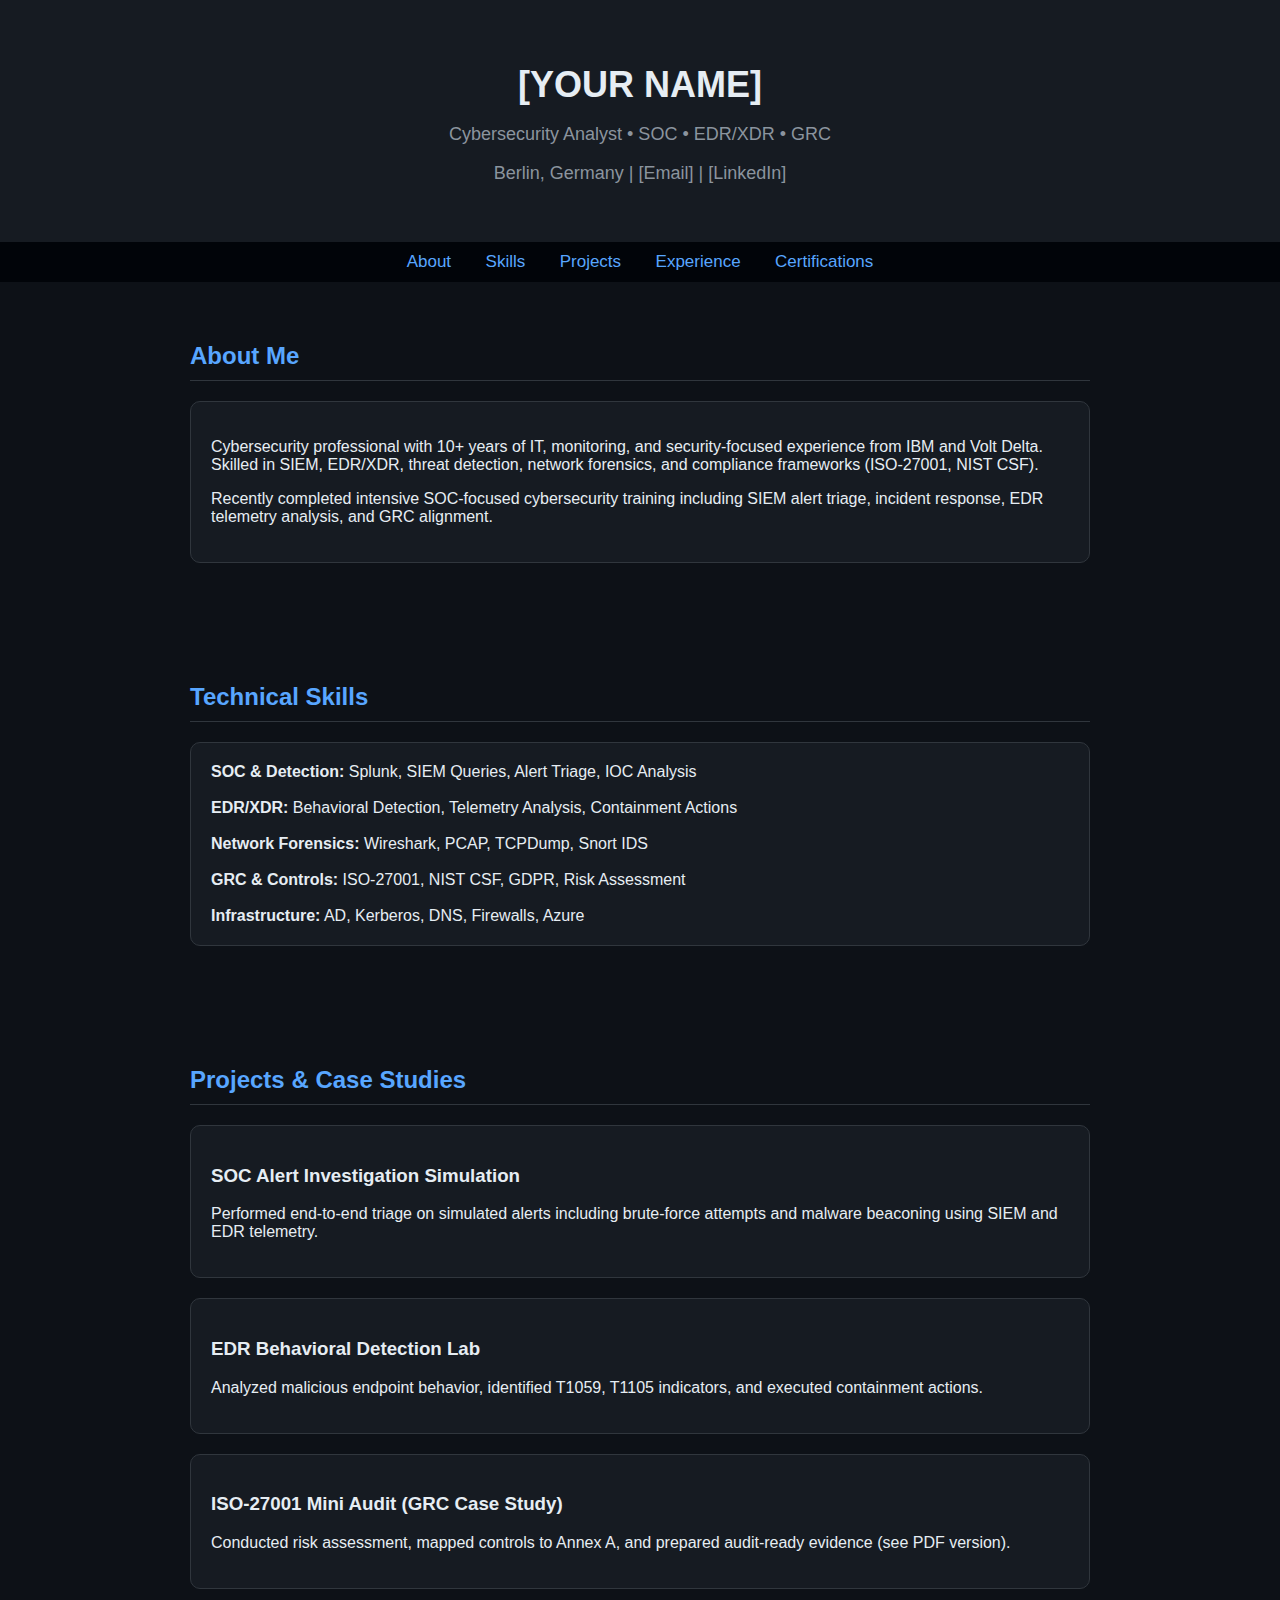
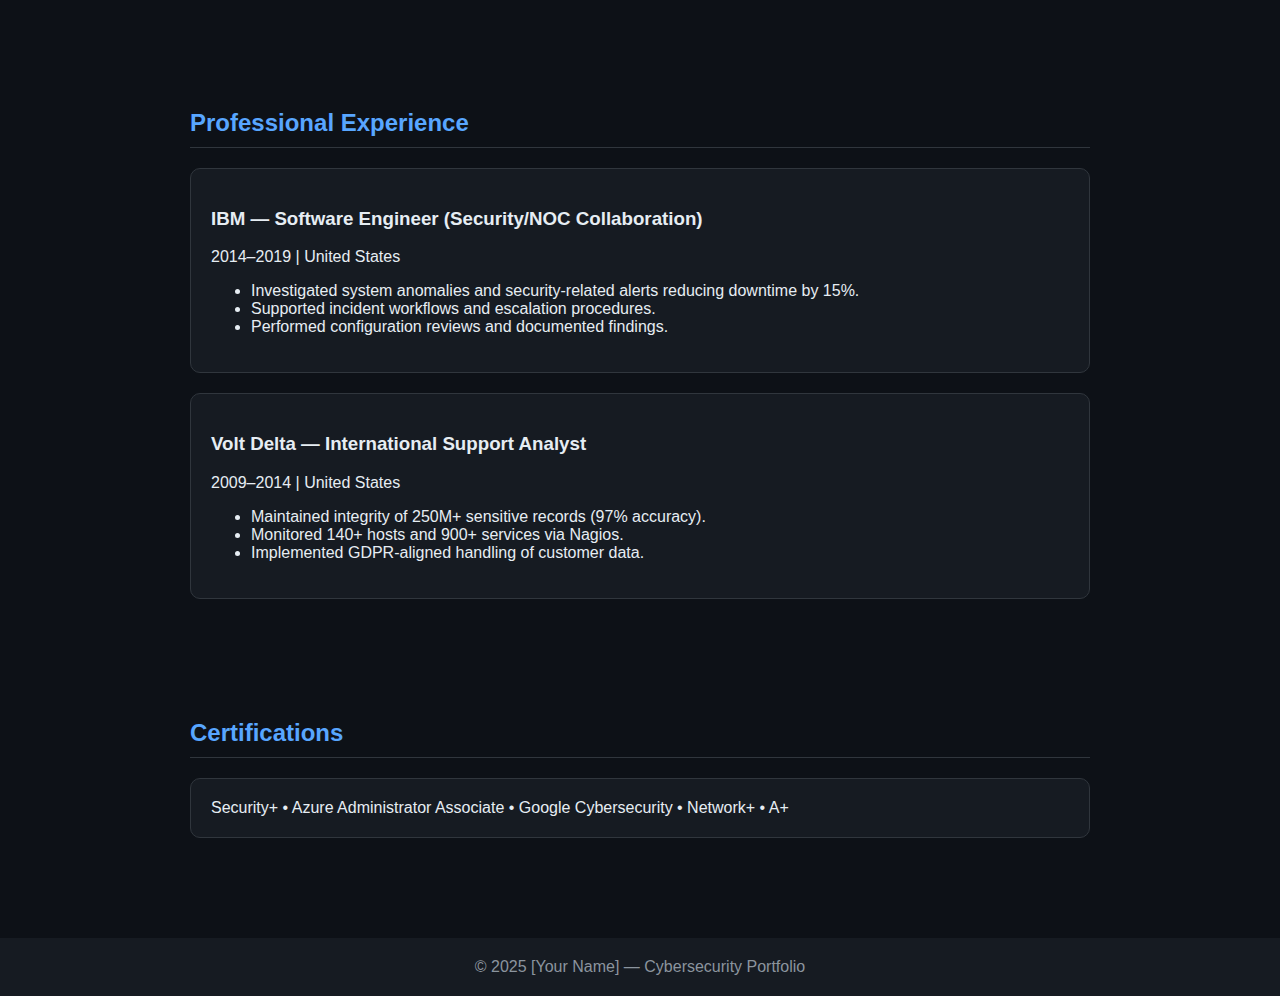
<file: indexe.html>
<!DOCTYPE html>
<html lang="en">
<head>
    <meta charset="UTF-8">
    <meta name="viewport" content="width=device-width, initial-scale=1.0">
    <title>[Your Name] | Cybersecurity Portfolio</title>
    <style>
        body {
            font-family: Arial, sans-serif;
            margin: 0;
            background: #0d1117;
            color: #e6edf3;
        }
        header {
            background: #161b22;
            padding: 40px 20px;
            text-align: center;
        }
        header h1 {
            font-size: 36px;
            margin-bottom: 10px;
        }
        header p {
            font-size: 18px;
            color: #8b949e;
        }
        nav {
            background: #010409;
            padding: 10px;
            text-align: center;
            position: sticky;
            top: 0;
        }
        nav a {
            color: #58a6ff;
            margin: 0 15px;
            text-decoration: none;
            font-size: 17px;
        }
        section {
            max-width: 900px;
            margin: auto;
            padding: 40px 20px;
        }
        h2 {
            color: #58a6ff;
            border-bottom: 1px solid #30363d;
            padding-bottom: 10px;
        }
        .box {
            background: #161b22;
            border: 1px solid #30363d;
            padding: 20px;
            border-radius: 10px;
            margin: 20px 0;
        }
        footer {
            text-align: center;
            padding: 20px;
            background: #161b22;
            color: #8b949e;
            margin-top: 40px;
        }
    </style>
</head>
<body>

<header>
    <h1>[YOUR NAME]</h1>
    <p>Cybersecurity Analyst • SOC • EDR/XDR • GRC</p>
    <p>Berlin, Germany | [Email] | [LinkedIn]</p>
</header>

<nav>
    <a href="#about">About</a>
    <a href="#skills">Skills</a>
    <a href="#projects">Projects</a>
    <a href="#experience">Experience</a>
    <a href="#certs">Certifications</a>
</nav>

<section id="about">
    <h2>About Me</h2>
    <div class="box">
        <p>
            Cybersecurity professional with 10+ years of IT, monitoring, and security-focused experience from IBM and Volt Delta.
            Skilled in SIEM, EDR/XDR, threat detection, network forensics, and compliance frameworks (ISO-27001, NIST CSF).
        </p>
        <p>
            Recently completed intensive SOC-focused cybersecurity training including SIEM alert triage, incident response,
            EDR telemetry analysis, and GRC alignment.
        </p>
    </div>
</section>

<section id="skills">
    <h2>Technical Skills</h2>
    <div class="box">
        <strong>SOC & Detection:</strong> Splunk, SIEM Queries, Alert Triage, IOC Analysis<br><br>
        <strong>EDR/XDR:</strong> Behavioral Detection, Telemetry Analysis, Containment Actions<br><br>
        <strong>Network Forensics:</strong> Wireshark, PCAP, TCPDump, Snort IDS<br><br>
        <strong>GRC & Controls:</strong> ISO-27001, NIST CSF, GDPR, Risk Assessment<br><br>
        <strong>Infrastructure:</strong> AD, Kerberos, DNS, Firewalls, Azure
    </div>
</section>

<section id="projects">
    <h2>Projects & Case Studies</h2>

    <div class="box">
        <h3>SOC Alert Investigation Simulation</h3>
        <p>Performed end-to-end triage on simulated alerts including brute-force attempts and malware beaconing using SIEM and EDR telemetry.</p>
    </div>

    <div class="box">
        <h3>EDR Behavioral Detection Lab</h3>
        <p>Analyzed malicious endpoint behavior, identified T1059, T1105 indicators, and executed containment actions.</p>
    </div>

    <div class="box">
        <h3>ISO-27001 Mini Audit (GRC Case Study)</h3>
        <p>Conducted risk assessment, mapped controls to Annex A, and prepared audit-ready evidence (see PDF version).</p>
    </div>
</section>

<section id="experience">
    <h2>Professional Experience</h2>

    <div class="box">
        <h3>IBM — Software Engineer (Security/NOC Collaboration)</h3>
        <p>2014–2019 | United States</p>
        <ul>
            <li>Investigated system anomalies and security-related alerts reducing downtime by 15%.</li>
            <li>Supported incident workflows and escalation procedures.</li>
            <li>Performed configuration reviews and documented findings.</li>
        </ul>
    </div>

    <div class="box">
        <h3>Volt Delta — International Support Analyst</h3>
        <p>2009–2014 | United States</p>
        <ul>
            <li>Maintained integrity of 250M+ sensitive records (97% accuracy).</li>
            <li>Monitored 140+ hosts and 900+ services via Nagios.</li>
            <li>Implemented GDPR-aligned handling of customer data.</li>
        </ul>
    </div>
</section>

<section id="certs">
    <h2>Certifications</h2>
    <div class="box">
        Security+ • Azure Administrator Associate • Google Cybersecurity • Network+ • A+
    </div>
</section>

<footer>
    © 2025 [Your Name] — Cybersecurity Portfolio
</footer>

</body>
</html>
</file>
